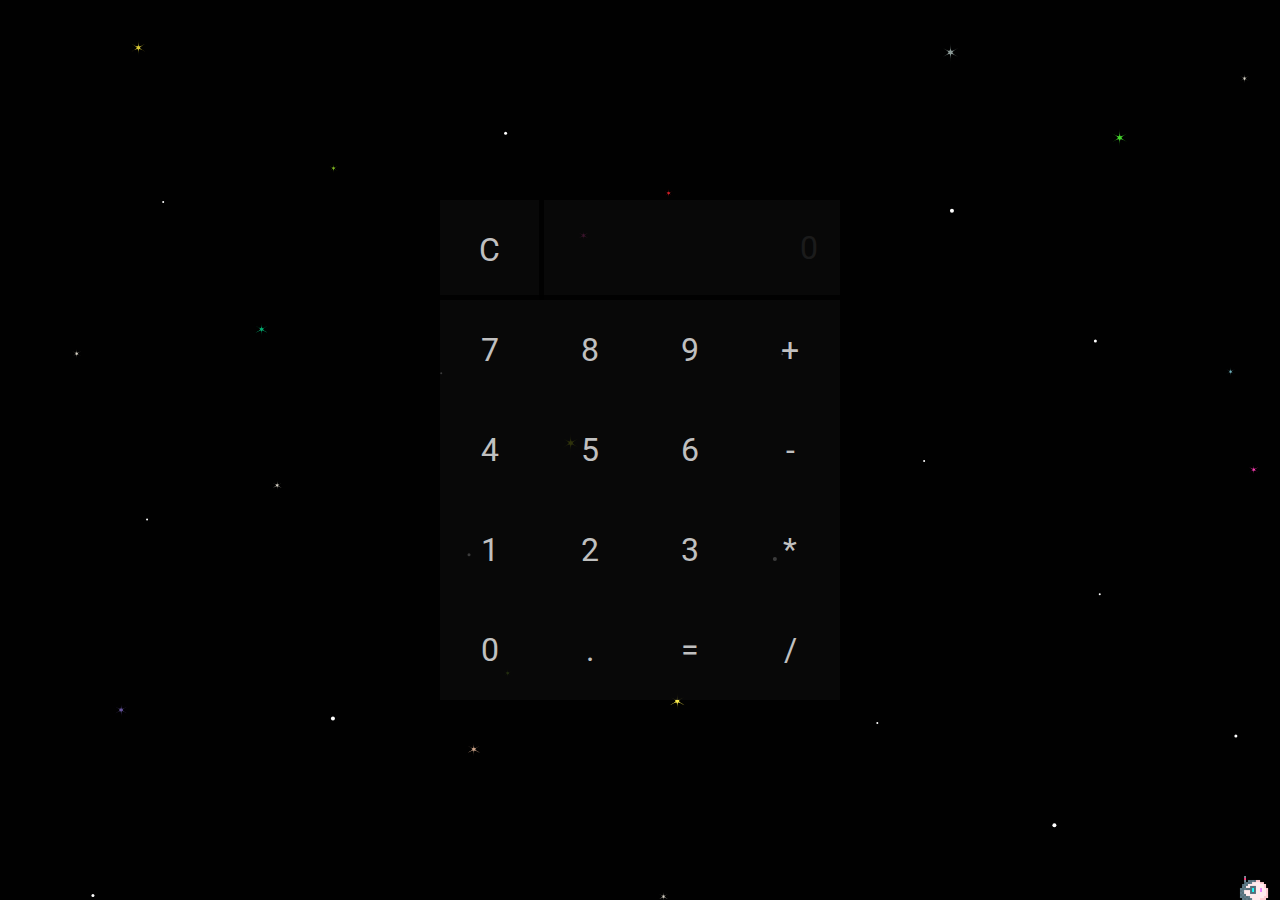
<file: calculator.html>
<!DOCTYPE html>
<html lang="en">
<head>
    <meta charset="UTF-8">
    <meta name="viewport" content="width=device-width, initial-scale=1.0">
    <title>Calculator</title>
    <link rel="shortcut icon" href="media/.png/blob.png" type="image/png">
    <link rel="stylesheet" type="text/css" href="https://cdn.jsdelivr.net/npm/bootstrap@4.5.3/dist/css/bootstrap.min.css" integrity="sha384-TX8t27EcRE3e/ihU7zmQxVncDAy5uIKz4rEkgIXeMed4M0jlfIDPvg6uqKI2xXr2" crossorigin="anonymous">
    <link rel="stylesheet" href="https://stackpath.bootstrapcdn.com/font-awesome/4.7.0/css/font-awesome.min.css">
    <link rel="stylesheet" href="css/calculator.css">
</head>
<body>
    <div id="calculator">
        <div id="wrapper">
            <button id="clear-btn" class="calc-btn" onclick="clearValue()"><span id="span-clear">C</span></button>
            <input type="text" id="calc-display" placeholder="0">
        </div>
        <button name="0" id="btn0" class="calc-btn"><span id="span0" onclick="printValue(0)">0</span></button>
        <button name="1" id="btn1" class="calc-btn"><span id="span1" onclick="printValue(1)">1</span></button>
        <button name="2" id="btn2" class="calc-btn"><span id="span2" onclick="printValue(2)">2</span></button>
        <button name="3" id="btn3" class="calc-btn"><span id="span3" onclick="printValue(3)">3</span></button>
        <button name="4" id="btn4" class="calc-btn"><span id="span4" onclick="printValue(4)">4</span></button>
        <button name="5" id="btn5" class="calc-btn"><span id="span5" onclick="printValue(5)">5</span></button>
        <button name="6" id="btn6" class="calc-btn"><span id="span6" onclick="printValue(6)">6</span></button>
        <button name="7" id="btn7" class="calc-btn"><span id="span7" onclick="printValue(7)">7</span></button>
        <button name="8" id="btn8" class="calc-btn"><span id="span8" onclick="printValue(8)">8</span></button>
        <button name="9" id="btn9" class="calc-btn"><span id="span9" onclick="printValue(9)">9</span></button>
        <button name="add" id="btn-add" class="calc-btn"><span id="span-add" onclick="printValue('+')">+</span></button>
        <button name="sub" id="btn-sub" class="calc-btn"><span id="span-sub" onclick="printValue('-')">-</span></button>
        <button name="multi" id="btn-multi" class="calc-btn"><span id="span-multi" onclick="printValue('*')">*</span></button>
        <button name="div" id="btn-div" class="calc-btn"><span id="span-div" onclick="printValue('/')">/</span></button>
        <button name="dec" id="btn-dec" class="calc-btn"><span id="span-dec" onclick="printValue('.')">.</span></button>
        <button name="eq" id="btn-eq" class="calc-btn"><span id="span-eq" onclick="calculate()">=</span></button>
    </div>
    <img id="blob" src="media/.png/blob-grounded.png" alt="blob" width="2.5%">
    <script src="js/calculator/calculator.js"></script>
</body>
</html>
</file>
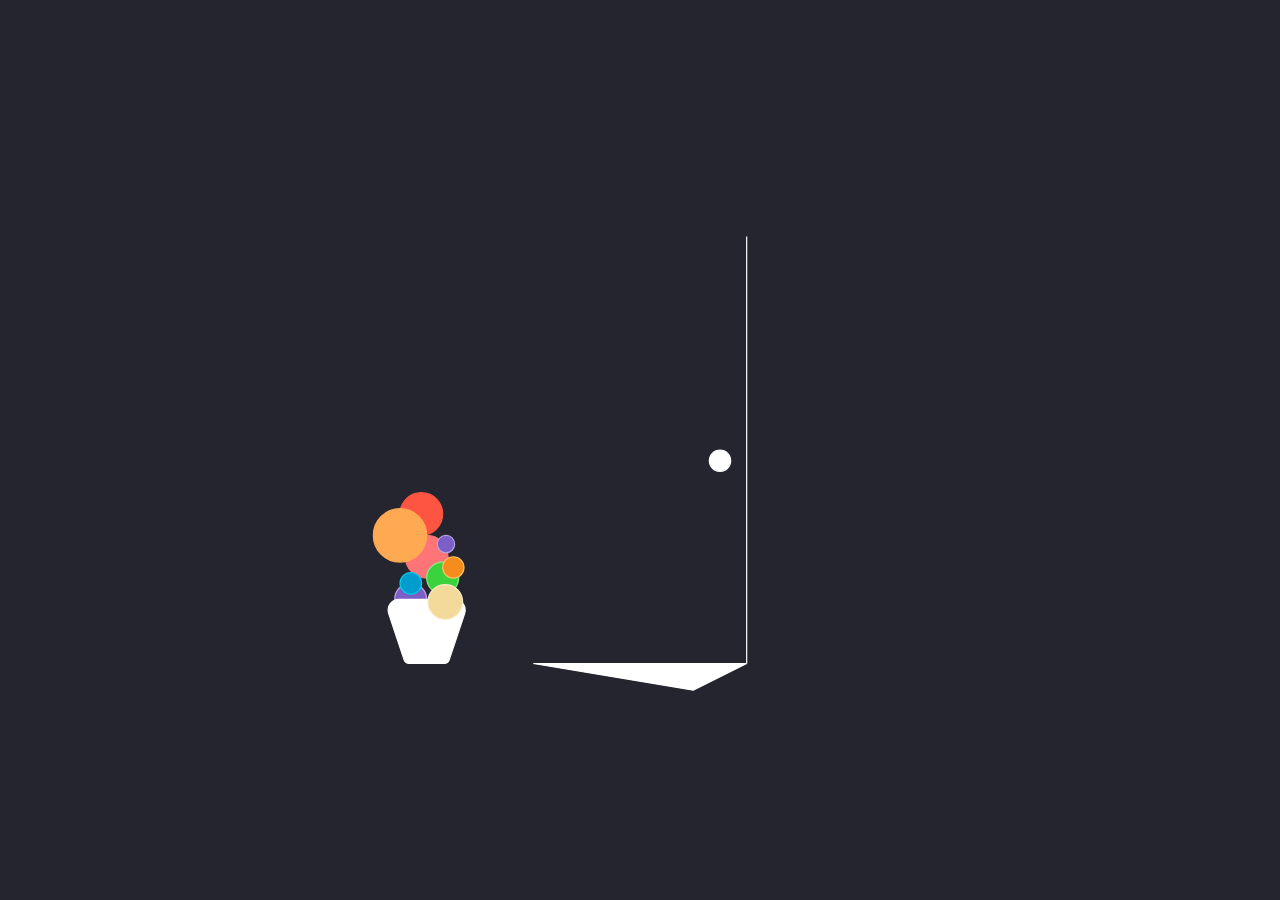
<file: doorway.html>
<!DOCTYPE html>
<html lang="en">
<head>
    <meta charset="UTF-8">
    <meta http-equiv="X-UA-Compatible" content="IE=edge">
    <meta name="viewport" content="width=device-width, initial-scale=1.0">
    <title>Volperoid | Welcome</title>
    <style>
        * {
            padding: 0;
            margin: 0;
            outline: none;
            border: none;
        }
        html, body {
            display: flex;
            flex-direction: column;
            align-items: center;
            justify-content: center;
            width: 100%;
            height: 100%;
            background-color: #252530;
        }
        #doorlight {

        }
    </style>
</head>
<body>
    <img id="doorlight" src="media/svg/doorlight-closed.svg"
    onmouseover="this.src='media/svg/doorlight-open.svg'"
    onmouseout="this.src='media/svg/doorlight-closed.svg'"
    alt="open-door-light" width="50%"/>
</body>
</html>
</file>
<file: css/calculator.css>
@import url('https://fonts.googleapis.com/css2?family=Roboto:wght@300;400;500&display=swap');

* {
    border: 0;
    padding: 0;
    margin: 0;
    outline: none !important;
    box-sizing: border-box;
    font-family: Roboto, Arial, Helvetica, sans-serif;
    font-size: 24pt;
    text-align: center;
    text-decoration: none !important;
}
:hover {
    cursor: default !important;
}
html, body {
    height: 100%;
    width: 100%;
    display: flex;
    flex-direction: column;
    align-items: center;
    justify-content: center;
}
body {
    background-color: rgba(0.5, 0.5, 0.5, 1);
    background-image: url(/media/svg/starlight.svg);
}
#calculator {
    display: grid;
    align-self: center;
    justify-self: center;
    grid-template-columns: repeat(4, 100px);
    grid-template-rows: repeat(5, 100px);
    background-color: rgba(10, 10, 10, 0.8);
}
#wrapper {
    display: flex;
    justify-content: space-between;
    grid-column: 1 / 5;
    grid-row: 1 / 2;
    border-bottom: 5px solid rgba(0, 0, 0, 0.8);
}
#clear-btn {
    box-sizing: content-box;
    width: 100px;
    height: 100px;
    border-right: 5px solid rgba(0, 0, 0, 0.8);
}
#calc-display {
    background-color: transparent;
    color: silver;
    width: 75%;
    text-align: right;
    letter-spacing: 2px;
    padding: 0 20px;
}
#calc-display::placeholder {
    color: silver;
    opacity: 0.1;
}
#calc-display:focus {
    caret-color: transparent;
}
.calc-btn {
    display: flex;
    align-items: center;
    justify-content: center;
    background-color: transparent;
}
#btn0 {
    grid-column: 1 / 2;
    grid-row: 5 / 6;
}
#btn1 {
    grid-column: 1 / 2;
    grid-row: 4 / 5;
}
#btn2 {
    grid-column: 2 / 3;
    grid-row: 4 / 5;
}
#btn3 {
    grid-column: 3 / 4;
    grid-row: 4 / 5;
}
#btn4 {
    grid-column: 1 / 2;
    grid-row: 3 / 4;
}
#btn5 {
    grid-column: 2 / 3;
    grid-row: 3 / 4;
}
#btn6 {
    grid-column: 3 / 4;
    grid-row: 3 / 4;
}
#btn7 {
    grid-column: 1 / 2;
    grid-row: 2 / 3;
}
#btn8 {
    grid-column: 2 / 3;
    grid-row: 2 / 3;
}
#btn9 {
    grid-column: 3 / 4;
    grid-row: 2 / 3;
}
#btn-add {
    grid-column: 4 / 5;
    grid-row: 2 / 3;
}
#btn-sub {
    grid-column: 4 / 5;
    grid-row: 3 / 4;
}
#btn-multi {
    grid-column: 4 / 5;
    grid-row: 4 / 5;
}
#btn-div {
    grid-column: 4 / 5;
    grid-row: 5 / 6;
}
#btn-dec {
    grid-column: 2 / 3;
    grid-row: 5 / 6;
}
#btn-eq {
    grid-column: 3 / 4;
    grid-row: 5 / 6;
}
span {
    display: flex;
    align-items: center;
    justify-content: center;
    width: 70%;
    height: 70%;
    border-radius: 100%;
    color: silver;
}
#span-clear:hover {
    color: indianred;
    background-color: rgba(205, 92, 92, 0.1);
}
#span0:hover {
    color: azure;
    background-color: rgba(240, 255, 255, 0.1);
}
#span1:hover {
    color: plum;
    background-color: rgba(221, 160, 221, 0.1);
}
#span2:hover {
    color: tomato;
    background-color: rgba(255, 99, 71, 0.1);
}
#span3:hover {
    color: crimson;
    background-color: rgba(220, 20, 60, 0.1);
}
#span4:hover {
    color: gold;
    background-color: rgba(255, 215, 0, 0.1);
}
#span5:hover {
    color: chartreuse;
    background-color: rgba(127, 255, 0, 0.1);
}
#span6:hover {
    color: teal;
    background-color: rgba(0, 128, 128, 0.1);
}
#span7:hover {
    color: springgreen;
    background-color: rgba(0, 255, 127, 0.1);
}
#span8:hover {
    color: sandybrown;
    background-color: rgba(244, 164, 96, 0.1);
}
#span9:hover {
    color: slateblue;
    background-color: rgba(106, 90, 205, 0.1);
}
#span-add:hover {
    color: cadetblue;
    background-color: rgba(95, 158, 160, 0.1);
}
#span-sub:hover {
    color: khaki;
    background-color: rgba(240, 230, 140, 0.1);
}
#span-multi:hover {
    color: orange;
    background-color: rgba(255, 165, 0, 0.1);
}
#span-div:hover {
    color: rosybrown;
    background-color: rgba(188, 143, 143, 0.1);
}
#span-dec:hover {
    color: coral;
    background-color: rgba(255, 127, 80, 0.1);
}
#span-eq:hover {
    color: hotpink;
    background-color: rgba(255, 105, 180, 0.1);
}
footer {
    align-self: flex-end;
    justify-self: flex-end;
    display: flex;
    align-items: center;
    justify-content: center;
    width: 100%;

}
#github {
    width: -moz-fit-content;
    width: -webkit-fit-content;
    width: fit-content;
    padding: 5px 10px;
    color: silver;
    font-size: 12pt;
    vertical-align: middle;
    border-radius: 50px;
    opacity: 0.25;
}
#github-icon {
    padding-right: 0.5em;
}
#github:hover {
    opacity: 1;
    color: mediumpurple;
}
#blob {
    position: fixed;
    bottom: 0;
    right: 10px;
    z-index: 1;
    transition: bottom 1s ease-in-out;
    transform: translate() 1s ease-in-out;
}
#blob:hover {
    bottom: -100px;
}
</file>
